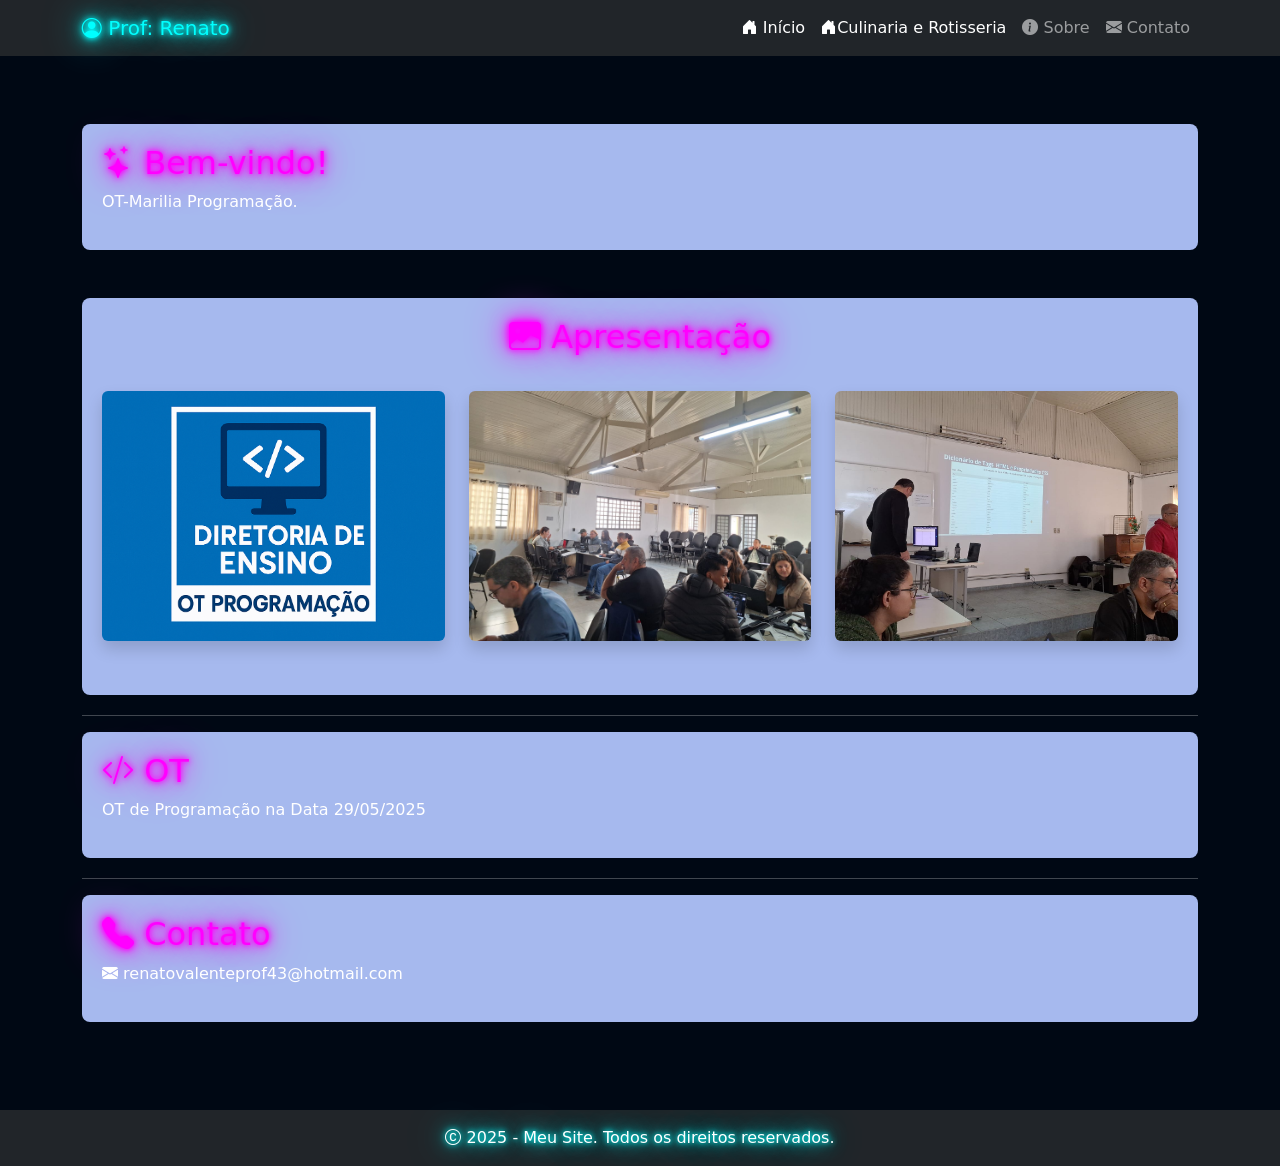
<file: index.html>
<!DOCTYPE html>
<html lang="pt-br">

<head>
  <meta charset="UTF-8" />
  <meta name="viewport" content="width=device-width, initial-scale=1.0" />
  <title>OT-Professor-Marilia</title>
  <link rel="stylesheet" href="style.css" />
  <link href="https://cdn.jsdelivr.net/npm/bootstrap@5.3.3/dist/css/bootstrap.min.css" rel="stylesheet" />
  <link rel="stylesheet" href="https://cdn.jsdelivr.net/npm/bootstrap-icons@1.10.5/font/bootstrap-icons.css" />
  <style>
    body {
      background-color: #000814;
      color: white;
    }

    #fotos img {
      width: 100%;
      height: 250px;
      object-fit: cover;
      border-radius: 10px;
    }

    .neon {
      color: #00ffff;
      text-shadow:
        0 0 5px #00ffff,
        0 0 10px #00ffff,
        0 0 20px #00ffff,
        0 0 40px #00ffff;
    }

    .neon-title {
      color: #ff00ff;
      text-shadow:
        0 0 5px #ff00ff,
        0 0 10px #ff00ff,
        0 0 20px #ff00ff,
        0 0 40px #ff00ff;
    }
  </style>
</head>

<body>

  <!-- ✅ Navbar Bootstrap -->
  <nav class="navbar navbar-expand-lg navbar-dark bg-dark">
    <div class="container">
      <a class="navbar-brand neon" href="#"><i class="bi bi-person-circle"></i> Prof: Renato</a>
      <button class="navbar-toggler" type="button" data-bs-toggle="collapse" data-bs-target="#menuNav"
        aria-controls="menuNav" aria-expanded="false" aria-label="Toggle navigation">
        <span class="navbar-toggler-icon"></span>
      </button>

      <div class="collapse navbar-collapse" id="menuNav">
        <ul class="navbar-nav ms-auto">
          <li class="nav-item">
            <a class="nav-link active" href="#inicio"><i class="bi bi-house-door-fill"></i> Início</a>
          </li>
          <li class="nav-item">
            <a class="nav-link active" href="receita.html"><i class="bi bi-house-door-fill"></i>Culinaria e Rotisseria</a>
          </li>
          <li class="nav-item">
            <a class="nav-link" href="#sobre"><i class="bi bi-info-circle-fill"></i> Sobre</a>
          </li>
          <li class="nav-item">
            <a class="nav-link" href="#contato"><i class="bi bi-envelope-fill"></i> Contato</a>
          </li>
        </ul>
      </div>
    </div>
  </nav>

  <!-- ✅ Conteúdo -->
  <main class="container mt-5">
    <section id="inicio">
      <h2 class="neon-title"><i class="bi bi-stars"></i> Bem-vindo!</h2>
      <p>OT-Marilia Programação.</p>
    </section>

    <section id="fotos" class="mt-5">
      <h2 class="mb-4 text-center neon-title"><i class="bi bi-image-fill"></i> Apresentação</h2>
      <div class="row">
        <div class="col-md-4 mb-4">
          <img src="ChatGPT Image 29 de mai. de 2025, 09_56_02.png" class="img-fluid rounded shadow" alt="Foto 1" />
        </div>
        <div class="col-md-4 mb-4">
          <img src="WhatsApp Image 2025-05-29 at 09.20.21.jpeg" class="img-fluid rounded shadow" alt="Foto 2" />
        </div>
        <div class="col-md-4 mb-4">
          <img src="WhatsApp Image 2025-05-29 at 09.21.41.jpeg" class="img-fluid rounded shadow" alt="Foto 3" />
        </div>
      </div>
    </section>

    <hr />

    <section id="sobre">
      <h2 class="neon-title"><i class="bi bi-code-slash"></i> OT</h2>
      <p>OT de Programação na Data 29/05/2025</p>
    </section>

    <hr />

    <section id="contato">
      <h2 class="neon-title"><i class="bi bi-telephone-fill"></i> Contato</h2>
      <p><i class="bi bi-envelope-fill"></i> renatovalenteprof43@hotmail.com</p>
    </section>
  </main>

  <!-- ✅ Rodapé -->
  <footer class="bg-dark text-white text-center p-3 mt-5 neon">
    <i class="bi bi-c-circle"></i> 2025 - Meu Site. Todos os direitos reservados.
  </footer>

  <!-- ✅ Scripts -->
  <script src="https://cdn.jsdelivr.net/npm/bootstrap@5.3.3/dist/js/bootstrap.bundle.min.js"></script>

</body>

</html>
</file>
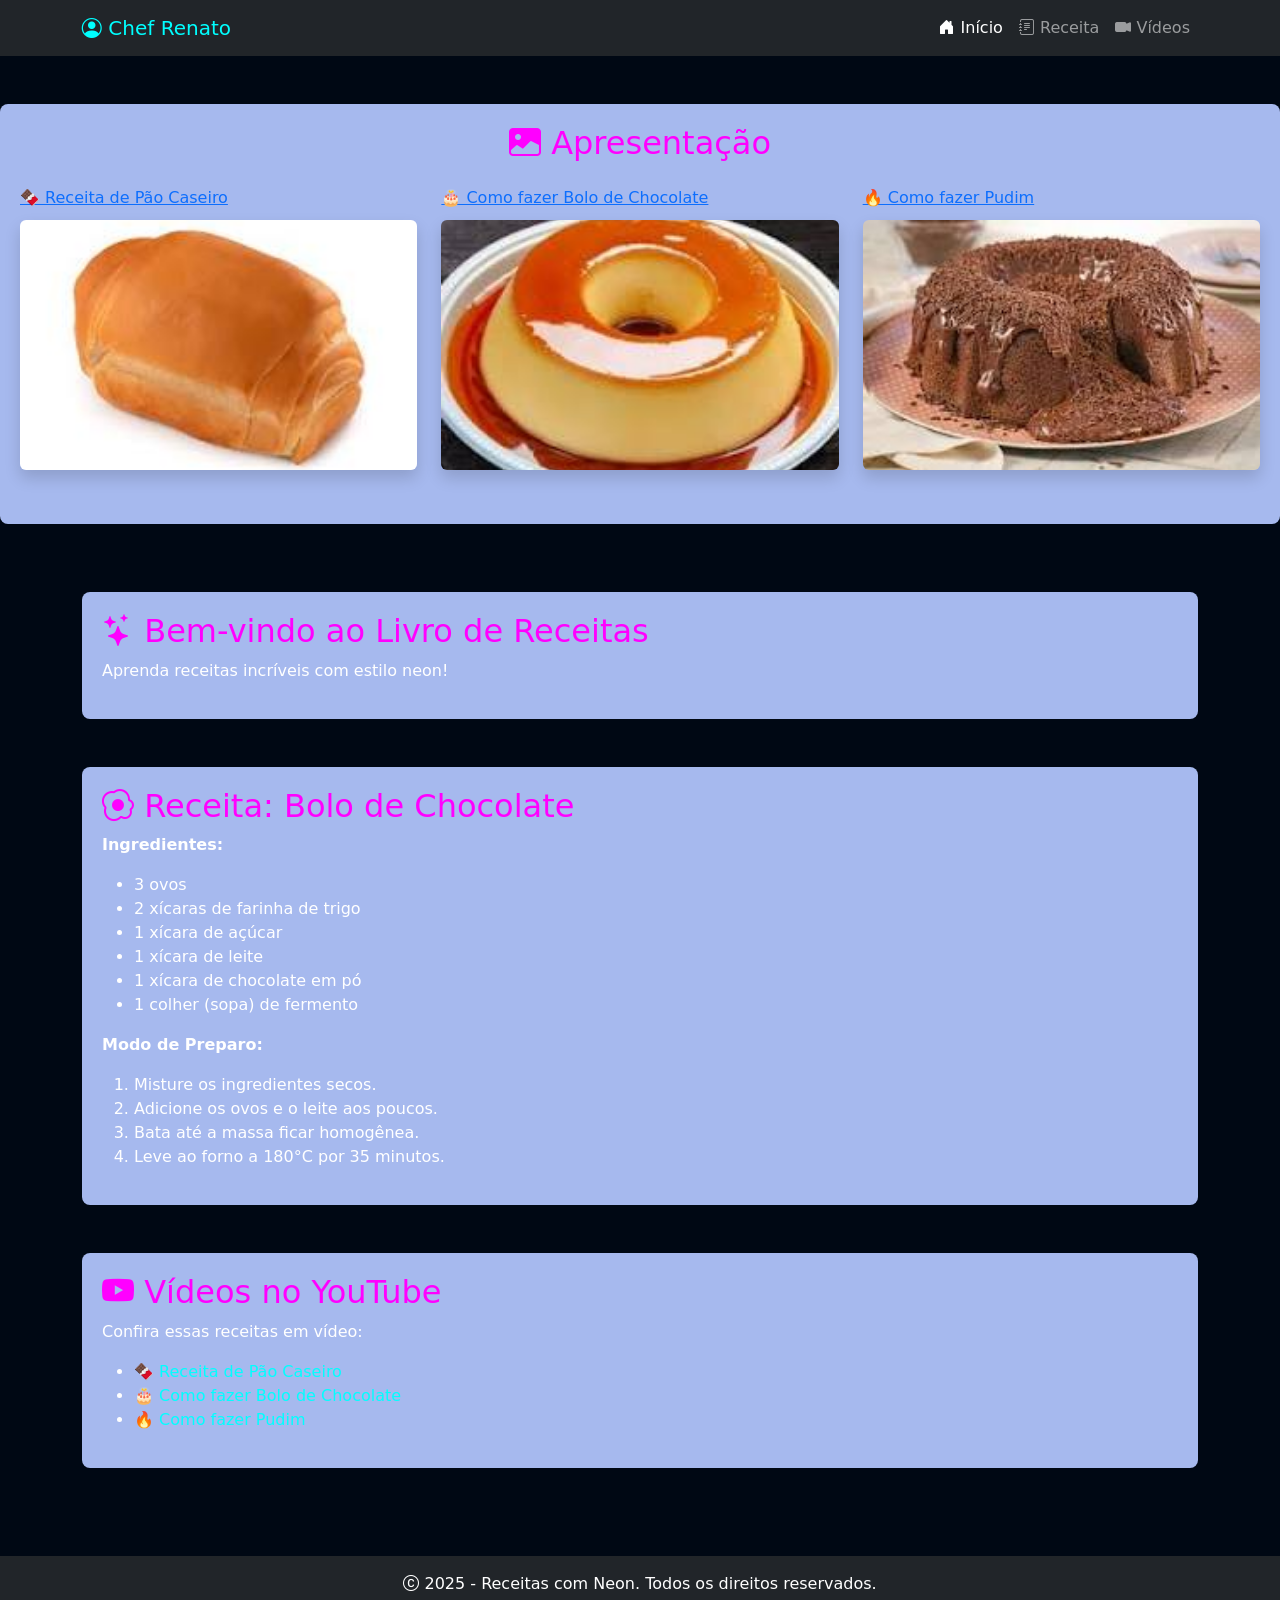
<file: receita.html>
<!DOCTYPE html>
<html lang="pt-br">

  <head>
    <meta charset="UTF-8" />
    <meta name="viewport" content="width=device-width, initial-scale=1.0" />
    <title>Receitas do Chef Renato</title>
    <link rel="stylesheet" href="style.css" />
    <link
      href="https://cdn.jsdelivr.net/npm/bootstrap@5.3.3/dist/css/bootstrap.min.css"
      rel="stylesheet" />
    <link rel="stylesheet"
      href="https://cdn.jsdelivr.net/npm/bootstrap-icons@1.10.5/font/bootstrap-icons.css" />
    <style>
    body {
      background-color: #000814;
      color: white;
    }

    #fotos img {
      width: 100%;
      height: 250px;
      object-fit: cover;
      border-radius: 10px;
    }

    @keyframes neonAzul {
      0%, 100% {
        text-shadow:
          0 0 5px rgb(0, 255, 255),
          0 0 10px rgb(0, 255, 255),
          0 0 20px rgb(0, 255, 255),
          0 0 40px rgb(0, 255, 255);
      }
      50% {
        text-shadow:
          0 0 2px rgb(0, 128, 128),
          0 0 5px rgb(0, 255, 255),
          0 0 10px rgb(0, 255, 255),
          0 0 20px rgb(0, 255, 255);
      }
    }

    .neon {
      color: rgb(0, 255, 255);
      animation: neonAzul 1.8s ease-in-out infinite;
    }

    @keyframes neonRosa {
      0%, 100% {
        text-shadow:
          0 0 5px rgb(255, 0, 255),
          0 0 10px rgb(255, 0, 255),
          0 0 20px rgb(255, 0, 255),
          0 0 40px rgb(255, 0, 255);
      }
      50% {
        text-shadow:
          0 0 2px rgb(128, 0, 128),
          0 0 5px rgb(200, 0, 200),
          0 0 10px rgb(255, 0, 255),
          0 0 20px rgb(255, 0, 255);
      }
    }

    .neon-title {
      color: rgb(255, 0, 255);
      animation: neonRosa 1.8s ease-in-out infinite;
    }

    a.youtube-link {
      color: #00ffff;
      text-decoration: none;
    }

    a.youtube-link:hover {
      color: #ff00ff;
      text-decoration: underline;
    }
  </style>
  </head>

  <body>

    <!-- ✅ Navbar Bootstrap -->
    <nav class="navbar navbar-expand-lg navbar-dark bg-dark">
      <div class="container">
        <a class="navbar-brand neon" href="#"><i
            class="bi bi-person-circle"></i> Chef Renato</a>
        <button class="navbar-toggler" type="button" data-bs-toggle="collapse"
          data-bs-target="#menuNav"
          aria-controls="menuNav" aria-expanded="false"
          aria-label="Toggle navigation">
          <span class="navbar-toggler-icon"></span>
        </button>

        <div class="collapse navbar-collapse" id="menuNav">
          <ul class="navbar-nav ms-auto">
            <li class="nav-item">
              <a class="nav-link active" href="index.html"><i
                  class="bi bi-house-door-fill"></i> Início</a>
            </li>
            <li class="nav-item">
              <a class="nav-link" href="#receita"><i
                  class="bi bi-journal-text"></i> Receita</a>
            </li>
            <li class="nav-item">
              <a class="nav-link" href="#videos"><i
                  class="bi bi-camera-video-fill"></i> Vídeos</a>
            </li>
          </ul>
        </div>
      </div>
    </nav>

    <!-- ✅ Conteúdo -->
    <section id="fotos" class="mt-5">
      <h2 class="mb-4 text-center neon-title"><i class="bi bi-image-fill"></i>
        Apresentação</h2>
      <div class="row">
        <div class="col-md-4 mb-4">
         <a href="https://www.youtube.com/watch?v=P-_YQwR04CQ"
              target="_blank">🍫 Receita de Pão Caseiro</a></li>
          <img src="pão.jfif" class="img-fluid rounded shadow" alt="Foto 1" />
        </div>
        <div class="col-md-4 mb-4">
           <a href="https://www.youtube.com/shorts/3i6tFD97Xpc"
              target="_blank">🎂 Como fazer Bolo de Chocolate</a></li>
          <img src="pudim.jfif" class="img-fluid rounded shadow" alt="Foto 2" />
        </div>
        <div class="col-md-4 mb-4">
          <a href="https://www.youtube.com/shorts/U4SK7Kx5P-k"
              target="_blank">🔥  Como fazer Pudim</a></li>
          <img src="bolo.jfif" class="img-fluid rounded shadow" alt="Foto 3" />
        </div>
      </div>
    </section>
    <main class="container mt-5">
      <section id="inicio">
        <h2 class="neon-title"><i class="bi bi-stars"></i> Bem-vindo ao Livro de
          Receitas</h2>
        <p>Aprenda receitas incríveis com estilo neon!</p>
      </section>

      <section id="receita" class="mt-5">
        <h2 class="neon-title"><i class="bi bi-egg-fried"></i> Receita: Bolo de
          Chocolate</h2>
        <p><strong>Ingredientes:</strong></p>
        <ul>
          <li>3 ovos</li>
          <li>2 xícaras de farinha de trigo</li>
          <li>1 xícara de açúcar</li>
          <li>1 xícara de leite</li>
          <li>1 xícara de chocolate em pó</li>
          <li>1 colher (sopa) de fermento</li>
        </ul>
        <p><strong>Modo de Preparo:</strong></p>
        <ol>
          <li>Misture os ingredientes secos.</li>
          <li>Adicione os ovos e o leite aos poucos.</li>
          <li>Bata até a massa ficar homogênea.</li>
          <li>Leve ao forno a 180°C por 35 minutos.</li>
        </ol>
      </section>

      <section id="videos" class="mt-5">
        <h2 class="neon-title"><i class="bi bi-youtube"></i> Vídeos no
          YouTube</h2>
        <p>Confira essas receitas em vídeo:</p>
        <ul>
          <li><a class="youtube-link"
              href="https://www.youtube.com/watch?v=P-_YQwR04CQ"
              target="_blank">🍫 Receita de Pão Caseiro</a></li>
          <li><a class="youtube-link"
              href="https://www.youtube.com/shorts/3i6tFD97Xpc"
              target="_blank">🎂 Como fazer Bolo de Chocolate</a></li>
          <li><a class="youtube-link"
              href="https://www.youtube.com/shorts/U4SK7Kx5P-k"
              target="_blank">🔥  Como fazer Pudim</a></li>
        </ul>
      </section>
    </main>

    <!-- ✅ Rodapé -->
    <footer class="bg-dark text-white text-center p-3 mt-5 neon">
      <i class="bi bi-c-circle"></i> 2025 - Receitas com Neon. Todos os direitos
      reservados.
    </footer>

    <!-- ✅ Scripts -->
    <script
      src="https://cdn.jsdelivr.net/npm/bootstrap@5.3.3/dist/js/bootstrap.bundle.min.js"></script>

  </body>
</html>
</file>
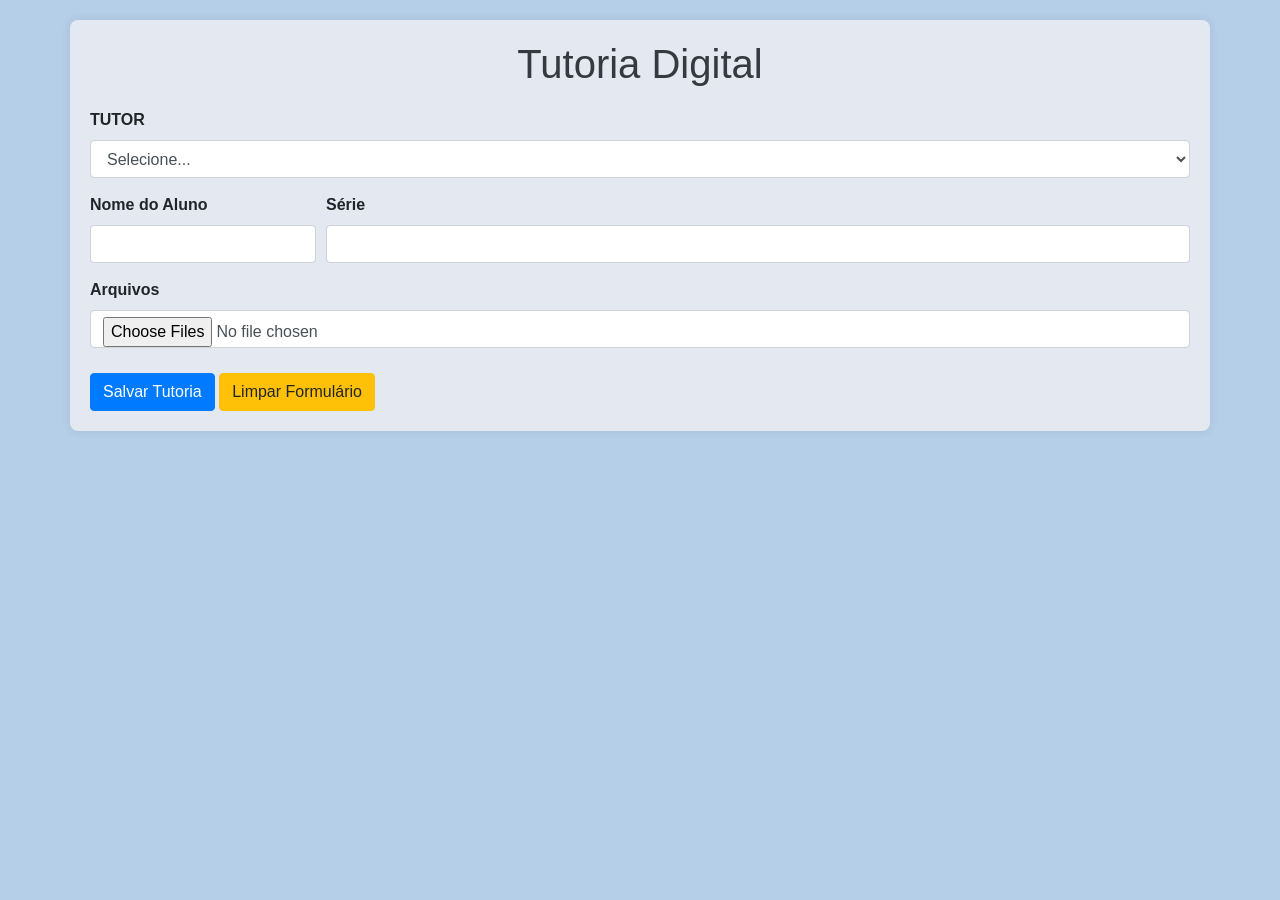
<file: test.html>
<!DOCTYPE html>
<html lang="pt-BR">
<head>
    <meta charset="UTF-8">
    <meta name="viewport" content="width=device-width, initial-scale=1.0">
    <title>Tutoria Digital</title>
    <link href="https://stackpath.bootstrapcdn.com/bootstrap/4.5.2/css/bootstrap.min.css" rel="stylesheet">
    <style>
        body {
            background-color: #b6cfe9;
            padding: 20px;
        }

        .container {
            background-color: #e4e9f1;
            padding: 20px;
            border-radius: 8px;
            box-shadow: 0px 0px 10px rgba(0, 0, 0, 0.1);
        }

        h1 {
            text-align: center;
            margin-bottom: 20px;
            color: #343a40;
        }

        .form-group {
            margin-bottom: 15px;
        }

        label {
            font-weight: bold;
        }

        .checkbox-group {
            display: flex;
            flex-wrap: wrap;
            gap: 10px;
            margin-bottom: 15px;
        }

        .signature-pad {
            border: 1px solid #ced4da;
            border-radius: 5px;
            width: 100%;
            height: 200px;
            cursor: crosshair;
        }

        button {
            margin-top: 10px;
        }

        .tutoria-list {
            margin-top: 30px;
        }

        .tutoria-item {
            display: flex;
            justify-content: space-between;
            margin-bottom: 10px;
        }

        .student-info {
            display: flex;
            gap: 10px;
        }

        .small-input {
            flex: 1;
        }
    </style>
</head>
<body>
    <div class="container">
        <h1>Tutoria Digital</h1>
        <form id="tutoriaForm" enctype="multipart/form-data">
            <div class="form-group">
                <label for="nomeFuncionario">TUTOR</label>
                <select class="form-control" id="nomeFuncionario">
                    <option value="">Selecione...</option>
                    <option value="ALAN JUNIOR BUENO">ALAN JUNIOR BUENO</option>
                    <option value="ALEX HENRIQUE GONÇALVES">ALEX HENRIQUE GONÇALVES</option>
                    <option value="ALINE DAL PONTE SABBAG">ALINE DAL PONTE SABBAG</option>
                    <option value="ALINE PRISCILA GARCIA DA SILVA">ALINE PRISCILA GARCIA DA SILVA</option>
                    <option value="ANDREIA DE FATIMA GOMES PIEMONTE">ANDREIA DE FATIMA GOMES PIEMONTE</option>
                    <option value="ANTONIO JOSÉ DO SANTOS JUNIOR">ANTONIO JOSÉ DO SANTOS JUNIOR</option>
                    <option value="CARLOS ALBERTO CAVALLINI">CARLOS ALBERTO CAVALLINI</option>
                    <option value="CARLOS VINICIUS PAES DALAZOANA">CARLOS VINICIUS PAES DALAZOANA</option>
                    <option value="CRISTINA BALDINOTI">CRISTINA BALDINOTI</option>
                    <option value="DAIANE DA SILVA SANTOS">DAIANE DA SILVA SANTOS</option>
                    <option value="DARLENE MALDONADO DOS SANTOS">DARLENE MALDONADO DOS SANTOS</option>
                    <option value="EDCARLOS DOS SANTOS">EDCARLOS DOS SANTOS</option>
                    <option value="EDINEIA APARECIDA DE SOUZA">EDINEIA APARECIDA DE SOUZA</option>
                    <option value="ELIANE ANDREA DIOMEDES">ELIANE ANDREA DIOMEDES</option>
                    <option value="ELIZA GILIOLLI DOS SANTOS">ELIZA GILIOLLI DOS SANTOS</option>
                    <option value="ERICA GOMES DE SÁ">ERICA GOMES DE SÁ</option>
                    <option value="ERIVALDO SANTOS SILVA">ERIVALDO SANTOS SILVA</option>
                    <option value="FELIPE BEIRO DE ALMEIDA">FELIPE BEIRO DE ALMEIDA</option>
                    <option value="FLAVIO HENRIQUE CHAVES FILHO">FLAVIO HENRIQUE CHAVES FILHO</option>
                    <option value="GRAZIELLE CHRISTINE MARANGONI SCARMANHÃ">GRAZIELLE CHRISTINE MARANGONI SCARMANHÃ</option>
                    <option value="GRAZIELLE DE OLIVEIRA SANTOS">GRAZIELLE DE OLIVEIRA SANTOS</option>
                    <option value="ITALO BERTONCINI">ITALO BERTONCINI</option>
                    <option value="IZAÍAS NOGUEIRA RODRIGUES">IZAÍAS NOGUEIRA RODRIGUES</option>
                    <option value="JANAINA TOGNON">JANAINA TOGNON</option>
                    <option value="JAQUELINE PADERES SCORSAFAVA GARCIA">JAQUELINE PADERES SCORSAFAVA GARCIA</option>
                    <option value="JONAS RANGEL DE ALMEIDA">JONAS RANGEL DE ALMEIDA</option>
                    <option value="JOSELILIAN LOPES MIRALHA">JOSELILIAN LOPES MIRALHA</option>
                    <option value="JOSIANI KELY MILESK">JOSIANI KELY MILESK</option>
                    <option value="KAREN REGINA TAN GALINA">KAREN REGINA TAN GALINA</option>
                    <option value="KARINA CÁSSIA OLIVEIRA REIS">KARINA CÁSSIA OLIVEIRA REIS</option>
                    <option value="LEANDRO HENRIQUE DE SOUZA BEZERRA">LEANDRO HENRIQUE DE SOUZA BEZERRA</option>
                    <option value="LURDES DOS SANTOS ELIAS LIMA">LURDES DOS SANTOS ELIAS LIMA</option>
                    <option value="MAGDA APARECIDA DE OLIVEIRA PRADO">MAGDA APARECIDA DE OLIVEIRA PRADO</option>
                    <option value="MARCIO ENRIQUE STANCKEVIZ">MARCIO ENRIQUE STANCKEVIZ</option>
                    <option value="MARIANA SAKER DE CASTRO PAIVA">MARIANA SAKER DE CASTRO PAIVA</option>
                    <option value="MARIUDA AFFONSO ALVES VAZ">MARIUDA AFFONSO ALVES VAZ</option>
                    <option value="MATHEUS AUGUSTO SILVA">MATHEUS AUGUSTO SILVA</option>
                    <option value="MILCE FERREIRA DE MOURA">MILCE FERREIRA DE MOURA</option>
                    <option value="MIRIAM BEIRO DE ALMEIDA">MIRIAM BEIRO DE ALMEIDA</option>
                    <option value="NATHÁLIA VERONESE MARTINS">NATHÁLIA VERONESE MARTINS</option>
                    <option value="RAFAEL MARTINS DOS SANTOS">RAFAEL MARTINS DOS SANTOS</option>
                    <option value="RENATO DAVID VALENTE">RENATO DAVID VALENTE</option>
                    <option value="ROGERIO DOS SANTOS FERREIRA">ROGERIO DOS SANTOS FERREIRA</option>
                    <option value="ROSA LOPES PONTES">ROSA LOPES PONTES</option>
                    <option value="ROSANA LORAINE ARAUJO DE S. ZAMPIERI">ROSANA LORAINE ARAUJO DE S. ZAMPIERI</option>
                    <option value="SAVIA BETHANIA CAVALCANTI">SAVIA BETHANIA CAVALCANTI</option>
                    <option value="SILENE BERTASSI">SILENE BERTASSI</option>
                    <option value="SILVIA REGINA FERREIRA BALLAS">SILVIA REGINA FERREIRA BALLAS</option>
                    <option value="SILVIA VALENTIM DAMACENO">SILVIA VALENTIM DAMACENO</option>
                    <option value="SONIA MARIA NABAS DOS SANTOS">SONIA MARIA NABAS DOS SANTOS</option>
                    <option value="SUELI BATISTETTI VICENTE">SUELI BATISTETTI VICENTE</option>
                    <option value="SÉRGIO DE OLIVEIRA RODRIGUES">SÉRGIO DE OLIVEIRA RODRIGUES</option>
                    <!-- Liste os outros tutores aqui -->
                </select>
            </div>

            <div class="student-info">
                <div class="form-group">
                    <label for="nomeAluno">Nome do Aluno</label>
                    <input type="text" class="form-control" id="nomeAluno" required>
                </div>
                <div class="form-group small-input">
                    <label for="serie">Série</label>
                    <input type="text" class="form-control" id="serie">
                </div>
            </div>

            <!-- Campo para adicionar arquivos -->
            <div class="form-group">
                <label for="arquivos">Arquivos</label>
                <input type="file" id="arquivos" name="arquivos" class="form-control" multiple>
            </div>

            <!-- Outras partes do formulário (telefone, assunto, etc.) -->

            <button type="button" class="btn btn-primary" onclick="salvarTutoria()">Salvar Tutoria</button>
            <button type="button" class="btn btn-warning" onclick="clearForm()">Limpar Formulário</button>
        </form>

    </div>

    <script>
        // Função para salvar a tutoria no backend
        function salvarTutoria() {
            const form = document.getElementById('tutoriaForm');
            const formData = new FormData(form);  // Pega os dados do formulário, incluindo os arquivos

            fetch('http://localhost:3000/salvarTutoria', {
                method: 'POST',
                body: formData  // Envia os dados como FormData
            })
            .then(response => response.json())
            .then(data => {
                alert('Tutoria salva com sucesso!');
                console.log(data);  // Pode exibir a resposta do backend
            })
            .catch(error => alert('Erro ao salvar tutoria: ' + error));
        }

        // Função para limpar o formulário
        function clearForm() {
            document.getElementById('tutoriaForm').reset();  // Limpa o formulário
        }
    </script>

    <!-- Bootstrap JS -->
    <script src="https://code.jquery.com/jquery-3.5.1.slim.min.js"></script>
    <script src="https://cdn.jsdelivr.net/npm/@popperjs/core@2.9.3/dist/umd/popper.min.js"></script>
    <script src="https://stackpath.bootstrapcdn.com/bootstrap/4.5.2/js/bootstrap.min.js"></script>
</body>
</html>
</file>
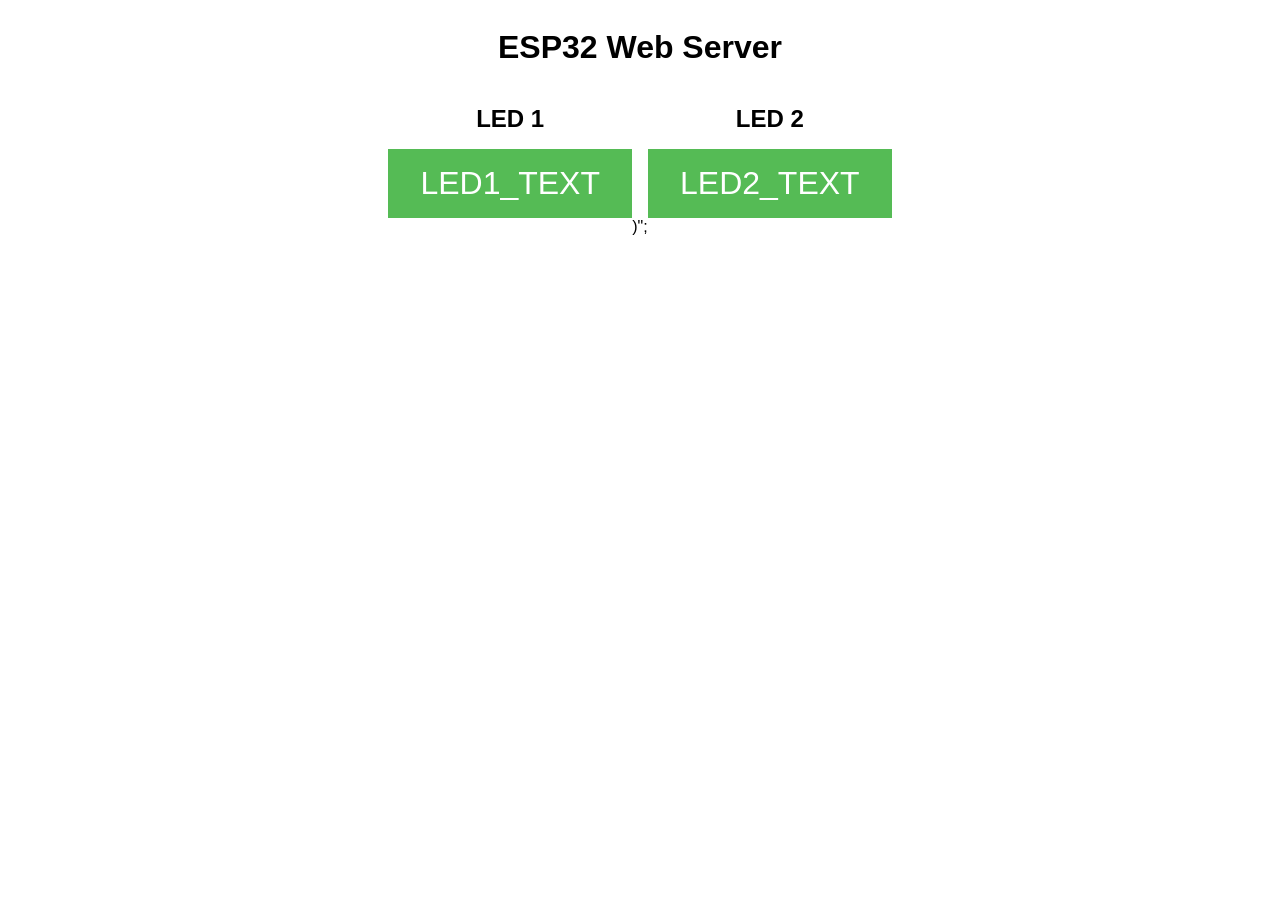
<file: work.html>
<!DOCTYPE html><html>
      <head>
        <title>ESP32 Web Server Demo</title>
        <meta name="viewport" content="width=device-width, initial-scale=1">
        <style>
          html { font-family: sans-serif; text-align: center; }
          body { display: inline-flex; flex-direction: column; }
          h1 { margin-bottom: 1.2em; } 
          h2 { margin: 0; }
          div { display: grid; grid-template-columns: 1fr 1fr; grid-template-rows: auto auto; grid-auto-flow: column; grid-gap: 1em; }
          .btn { background-color: #5B5; border: none; color: #fff; padding: 0.5em 1em;
                 font-size: 2em; text-decoration: none }
          .btn.OFF { background-color: #333; }
        </style>
      </head>
            
      <body>
        <h1>ESP32 Web Server</h1>

        <div>
          <h2>LED 1</h2>
          <a href="/toggle/1" class="btn LED1_TEXT">LED1_TEXT</a>
          <h2>LED 2</h2>
          <a href="/toggle/2" class="btn LED2_TEXT">LED2_TEXT</a>
        </div>
      </body>
    </html>
  )";
</file>
<file: style.css>
body {
    font-family: Arial, sans-serif;
    background-color: #ccdbe7; /* Azul padrão do Windows 10 */
    margin: 0;
    padding: 0;
}

header {
    background-color: #333;
    color: rgb(102, 184, 231);
    padding: 20px;
    text-align: center;
}

header nav ul {
    list-style-type: none;
    padding: 0;
}

header nav ul li {
    display: inline;
    margin: 0 10px;
}

header nav ul li a {
    color: rgb(103, 172, 236);
    text-decoration: none;
}

main {
    padding: 20px;
}

section {
    background-color: rgb(166, 185, 238);
    margin-bottom: 20px;
    padding: 20px;
    border-radius: 8px;
}

footer {
    background-color: #333;
    color: rgb(149, 184, 238);
    text-align: center;
    padding: 10px;
}

/* Imagens */
img {
    width: 300px;
    height: 200px;
    object-fit: cover;
    border-radius: 6px;
    display: block;
    margin: 10px auto;
}

/* Neon Azul Animado */
@keyframes neonAzulRGB {
  0%, 100% {
    text-shadow:
      0 0 5px rgb(0, 255, 255),
      0 0 10px rgb(0, 255, 255),
      0 0 20px rgb(0, 255, 255),
      0 0 40px rgb(0, 255, 255);
  }
  50% {
    text-shadow:
      0 0 2px rgb(0, 128, 128),
      0 0 5px rgb(0, 255, 255),
      0 0 10px rgb(0, 255, 255),
      0 0 20px rgb(0, 255, 255);
  }
}

.neon {
  color: rgb(0, 255, 255);
  animation: neonAzulRGB 1.8s ease-in-out infinite;
}

@keyframes neonRosaRGB {
  0%, 100% {
    text-shadow:
      0 0 5px rgb(255, 0, 255),
      0 0 10px rgb(255, 0, 255),
      0 0 20px rgb(255, 0, 255),
      0 0 40px rgb(255, 0, 255);
  }
  50% {
    text-shadow:
      0 0 2px rgb(128, 0, 128),
      0 0 5px rgb(200, 0, 200),
      0 0 10px rgb(255, 0, 255),
      0 0 20px rgb(255, 0, 255);
  }
}

.neon-title {
  color: rgb(255, 0, 255);
  animation: neonRosaRGB 1.8s ease-in-out infinite;
}

@import url('https://fonts.googleapis.com/css2?family=Josefin+Sans:ital,wght@0,100..700;1,100..700&display=swap');
</file>
